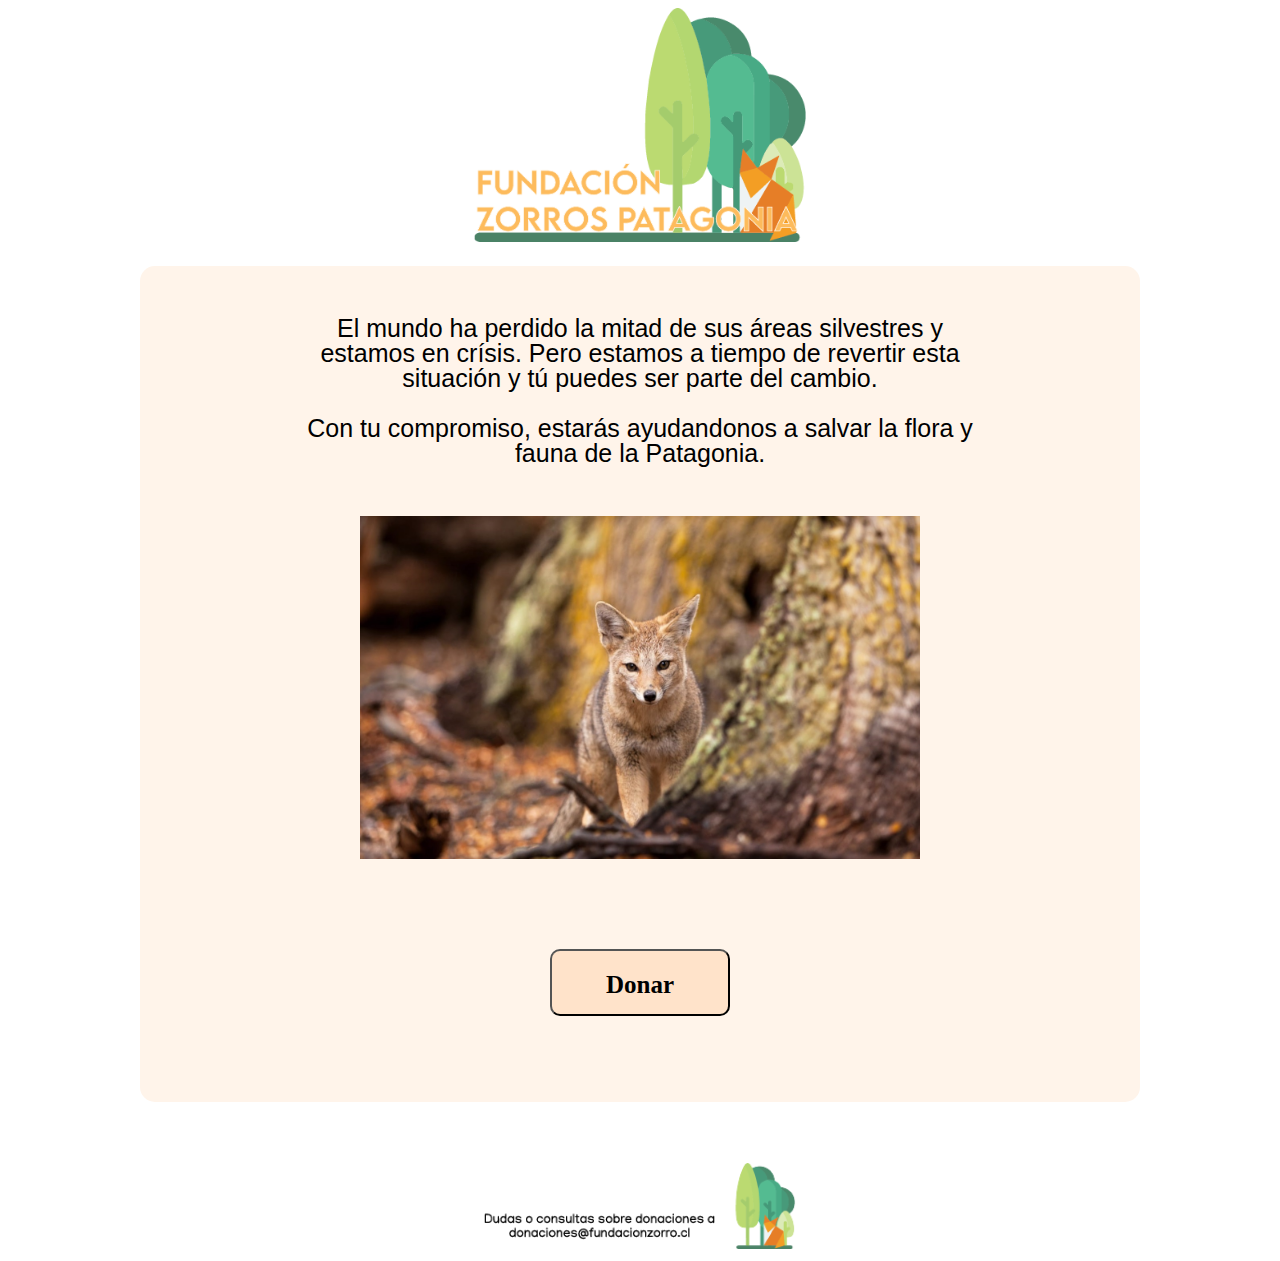
<file: src/index.html>
<!DOCTYPE html>
<html>
  <head>
    <meta charset="utf-8"> 
    <title>Tarjeta de crédito válida</title>
    <link rel="stylesheet" href="style.css" />
  </head>
  <body>
<div class="card">
    <header>
        <img src="images/logo.png" class="logoA" alt="Logo fundación zorros">
    </header>
    <main>
      <div class="container"> 
    <!--Caja principal--->
         <!--caja inicio--->
        <section id="start"> 
          <div class="texto">     <!--más detalles en las clases--->
            El mundo ha perdido la mitad de sus áreas silvestres y estamos en crísis.
            Pero estamos a tiempo de revertir esta situación y tú puedes ser parte del cambio.
            <br><br>     <!--usar modelo de caja--->
            Con tu compromiso, estarás ayudandonos a salvar la flora y fauna de la Patagonia.
           </div>
          <img class="fox" src="images/fox.jpg">
          <br>
           <button class="buttons" id="btnDonar">Donar</button>
       </section>
     </div>

     <div class="container"> 
       <!--caja donacion--->
      <section id="donate">
        <h1>Donación Única</h1>
          <p>Jamás entregues los datos de tu tarjeta a terceros. No aceptamos donaciones de medios no oficiales.</p>
              <div class="box" id="box">
               <label for="card_number" class="datos"><h4>Número de tarjeta</h4></label>
               <input type="texto" id="cardNumber" placeholder="" value="" minlength="16" maxlength="16" required>
               <label for="card_number" class="datos"><h4>Vencimiento</h4></label>
               <input type="texto" id="month" maxlength="2" placeholder="" required>
               <input type="texto" id="year" maxlength="2" placeholder="" required>
              <label for="card_number" class="datos"><h4>Código de verificación</h4></label>
               <input type="texto" id="cvc" maxlength="3" placeholder="" required>
                <a onclick="myFunction" href="tarjeta.html" target="_blank"><h5>¿Qué es esto?</h5></a>
                <br>
                <button class="buttons" id="btnVerify">Finalizar</button>
              </div>
               <h4>
              <br>Monto mínimo de donación:
              <br>
              $2.000 CLP
              <br>
              $5 USD
            </h4>
       </section>
      </div>
      <div class="container"> 
    <!--caja final--->      
    <section id="final">
      <h1>¡Muchas Gracias!</h1>
      <h3>Tu donación nos ayudará muchísimo para seguir trabajando y ayudando animales que nos necesitan.</h3>
      <img class="fox" src="images/fox.jpg">
      <br>
      <button class="buttons" id="btnStart">Volver</button>
    </section>
      </div>
    </main>
    <footer>
      <img class="logoB" src="images/footer.png">
    </footer>
    <script src="index.js" type="module"></script>
</div>

  </body>
</html>
</file>
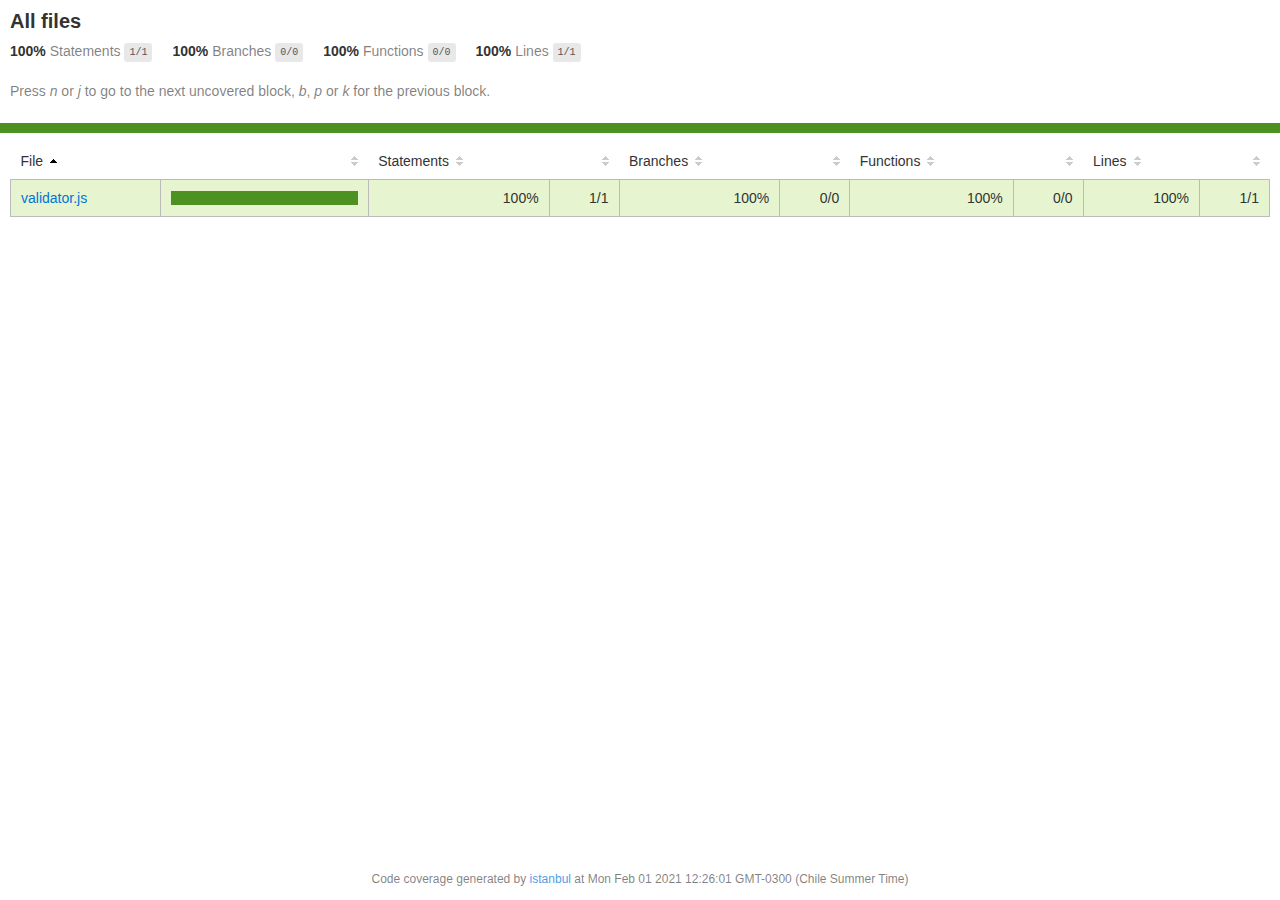
<file: coverage/lcov-report/index.html>
<!doctype html>
<html lang="en">

<head>
    <title>Code coverage report for All files</title>
    <meta charset="utf-8" />
    <link rel="stylesheet" href="prettify.css" />
    <link rel="stylesheet" href="base.css" />
    <link rel="shortcut icon" type="image/x-icon" href="favicon.png" />
    <meta name="viewport" content="width=device-width, initial-scale=1" />
    <style type='text/css'>
        .coverage-summary .sorter {
            background-image: url(sort-arrow-sprite.png);
        }
    </style>
</head>
    
<body>
<div class='wrapper'>
    <div class='pad1'>
        <h1>All files</h1>
        <div class='clearfix'>
            
            <div class='fl pad1y space-right2'>
                <span class="strong">100% </span>
                <span class="quiet">Statements</span>
                <span class='fraction'>1/1</span>
            </div>
        
            
            <div class='fl pad1y space-right2'>
                <span class="strong">100% </span>
                <span class="quiet">Branches</span>
                <span class='fraction'>0/0</span>
            </div>
        
            
            <div class='fl pad1y space-right2'>
                <span class="strong">100% </span>
                <span class="quiet">Functions</span>
                <span class='fraction'>0/0</span>
            </div>
        
            
            <div class='fl pad1y space-right2'>
                <span class="strong">100% </span>
                <span class="quiet">Lines</span>
                <span class='fraction'>1/1</span>
            </div>
        
            
        </div>
        <p class="quiet">
            Press <em>n</em> or <em>j</em> to go to the next uncovered block, <em>b</em>, <em>p</em> or <em>k</em> for the previous block.
        </p>
    </div>
    <div class='status-line high'></div>
    <div class="pad1">
<table class="coverage-summary">
<thead>
<tr>
   <th data-col="file" data-fmt="html" data-html="true" class="file">File</th>
   <th data-col="pic" data-type="number" data-fmt="html" data-html="true" class="pic"></th>
   <th data-col="statements" data-type="number" data-fmt="pct" class="pct">Statements</th>
   <th data-col="statements_raw" data-type="number" data-fmt="html" class="abs"></th>
   <th data-col="branches" data-type="number" data-fmt="pct" class="pct">Branches</th>
   <th data-col="branches_raw" data-type="number" data-fmt="html" class="abs"></th>
   <th data-col="functions" data-type="number" data-fmt="pct" class="pct">Functions</th>
   <th data-col="functions_raw" data-type="number" data-fmt="html" class="abs"></th>
   <th data-col="lines" data-type="number" data-fmt="pct" class="pct">Lines</th>
   <th data-col="lines_raw" data-type="number" data-fmt="html" class="abs"></th>
</tr>
</thead>
<tbody><tr>
	<td class="file high" data-value="validator.js"><a href="validator.js.html">validator.js</a></td>
	<td data-value="100" class="pic high">
	<div class="chart"><div class="cover-fill cover-full" style="width: 100%"></div><div class="cover-empty" style="width: 0%"></div></div>
	</td>
	<td data-value="100" class="pct high">100%</td>
	<td data-value="1" class="abs high">1/1</td>
	<td data-value="100" class="pct high">100%</td>
	<td data-value="0" class="abs high">0/0</td>
	<td data-value="100" class="pct high">100%</td>
	<td data-value="0" class="abs high">0/0</td>
	<td data-value="100" class="pct high">100%</td>
	<td data-value="1" class="abs high">1/1</td>
	</tr>

</tbody>
</table>
</div>
                <div class='push'></div><!-- for sticky footer -->
            </div><!-- /wrapper -->
            <div class='footer quiet pad2 space-top1 center small'>
                Code coverage generated by
                <a href="https://istanbul.js.org/" target="_blank">istanbul</a>
                at Mon Feb 01 2021 12:26:01 GMT-0300 (Chile Summer Time)
            </div>
        </div>
        <script src="prettify.js"></script>
        <script>
            window.onload = function () {
                prettyPrint();
            };
        </script>
        <script src="sorter.js"></script>
        <script src="block-navigation.js"></script>
    </body>
</html>
</file>
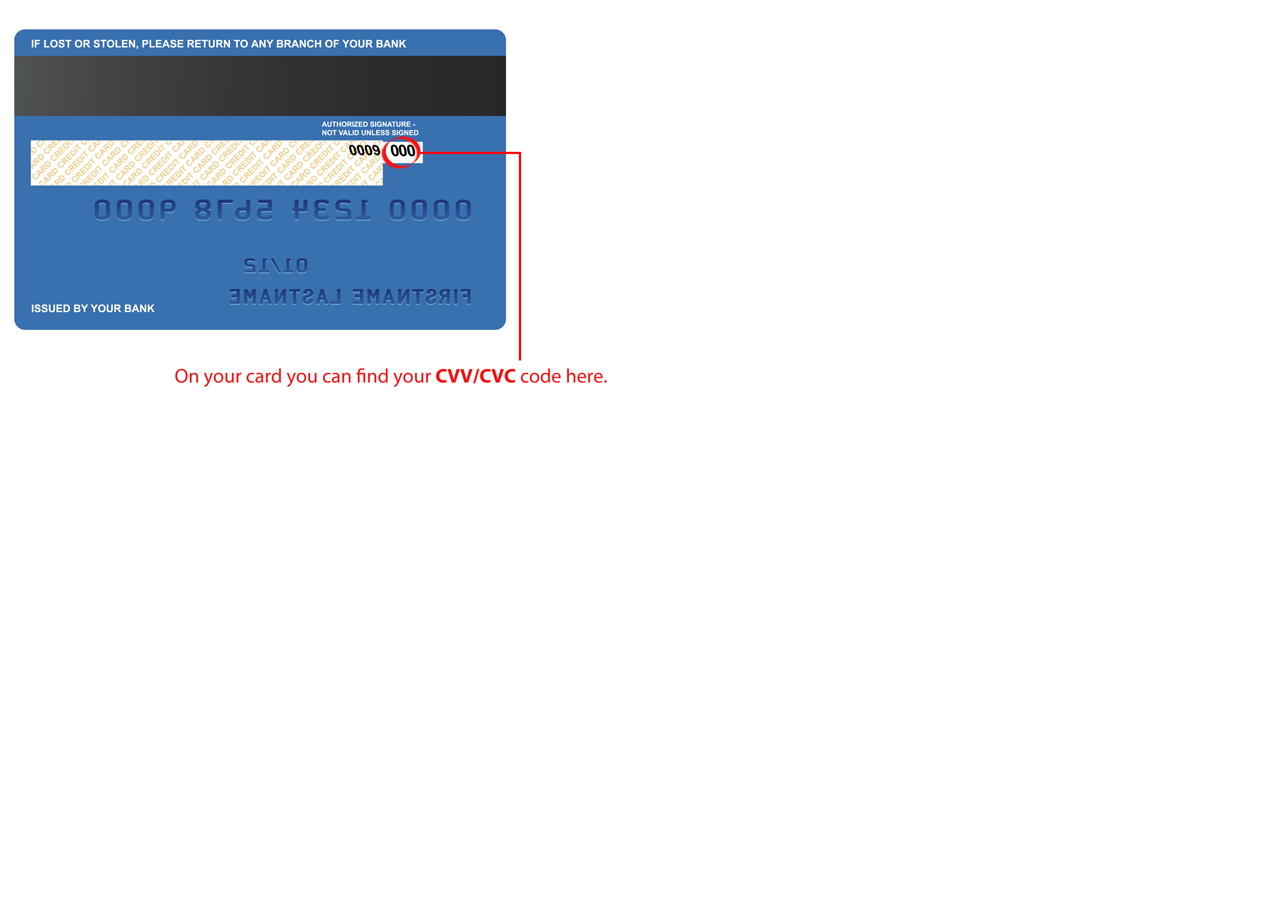
<file: src/tarjeta.html>
<!DOCTYPE html>
<html lang="en">
<head>
    <meta charset="UTF-8">
    <meta http-equiv="X-UA-Compatible" content="IE=edge">
    <meta name="viewport" content="width=device-width, initial-scale=1.0">
    <title>Validación tarjeta</title>
</head>
<body>
    <img src="images/tarjeta.png" alt="donde encontrar la validación de tarjeta">
</body>
</html>
</file>
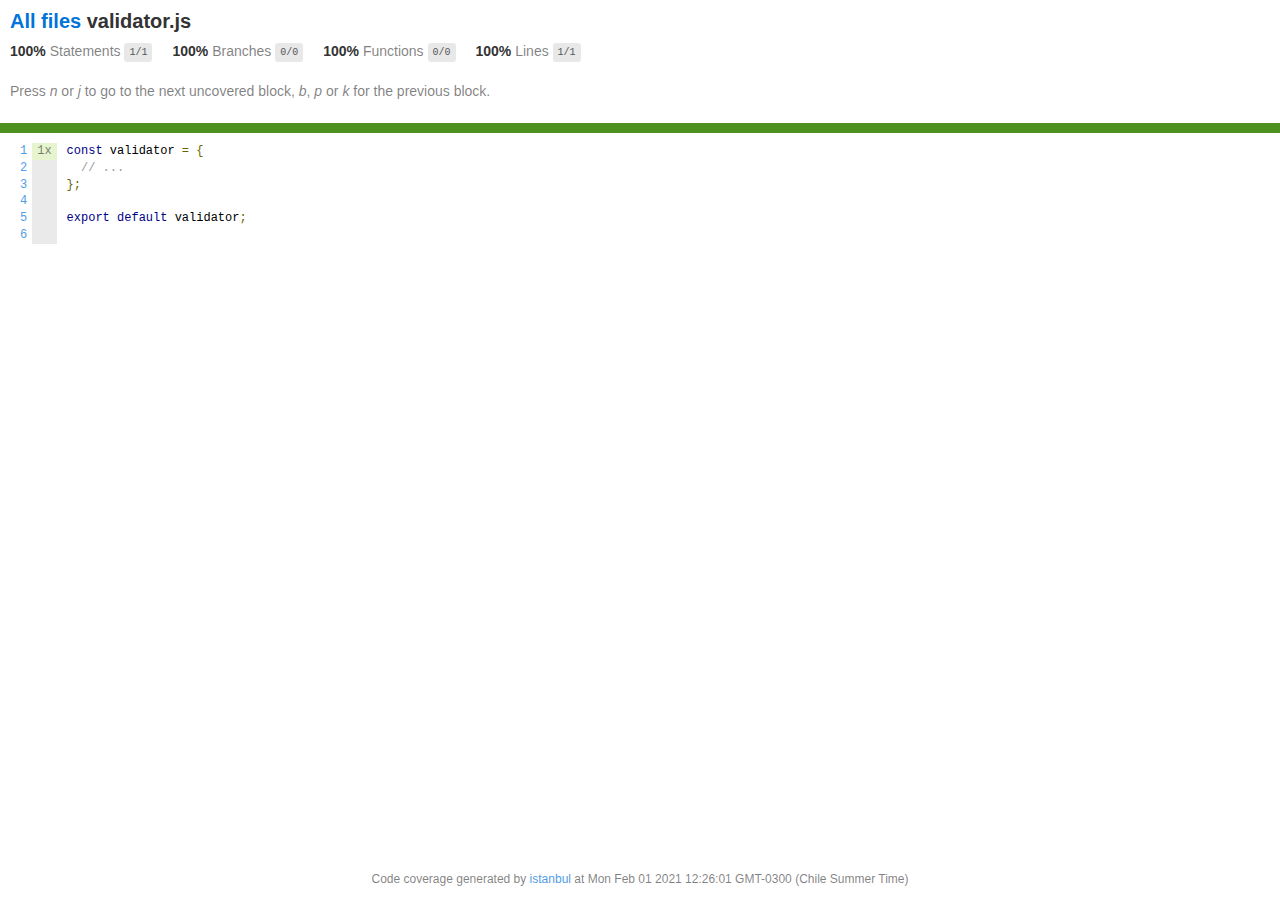
<file: coverage/lcov-report/validator.js.html>
<!doctype html>
<html lang="en">

<head>
    <title>Code coverage report for validator.js</title>
    <meta charset="utf-8" />
    <link rel="stylesheet" href="prettify.css" />
    <link rel="stylesheet" href="base.css" />
    <link rel="shortcut icon" type="image/x-icon" href="favicon.png" />
    <meta name="viewport" content="width=device-width, initial-scale=1" />
    <style type='text/css'>
        .coverage-summary .sorter {
            background-image: url(sort-arrow-sprite.png);
        }
    </style>
</head>
    
<body>
<div class='wrapper'>
    <div class='pad1'>
        <h1><a href="index.html">All files</a> validator.js</h1>
        <div class='clearfix'>
            
            <div class='fl pad1y space-right2'>
                <span class="strong">100% </span>
                <span class="quiet">Statements</span>
                <span class='fraction'>1/1</span>
            </div>
        
            
            <div class='fl pad1y space-right2'>
                <span class="strong">100% </span>
                <span class="quiet">Branches</span>
                <span class='fraction'>0/0</span>
            </div>
        
            
            <div class='fl pad1y space-right2'>
                <span class="strong">100% </span>
                <span class="quiet">Functions</span>
                <span class='fraction'>0/0</span>
            </div>
        
            
            <div class='fl pad1y space-right2'>
                <span class="strong">100% </span>
                <span class="quiet">Lines</span>
                <span class='fraction'>1/1</span>
            </div>
        
            
        </div>
        <p class="quiet">
            Press <em>n</em> or <em>j</em> to go to the next uncovered block, <em>b</em>, <em>p</em> or <em>k</em> for the previous block.
        </p>
    </div>
    <div class='status-line high'></div>
    <pre><table class="coverage">
<tr><td class="line-count quiet"><a name='L1'></a><a href='#L1'>1</a>
<a name='L2'></a><a href='#L2'>2</a>
<a name='L3'></a><a href='#L3'>3</a>
<a name='L4'></a><a href='#L4'>4</a>
<a name='L5'></a><a href='#L5'>5</a>
<a name='L6'></a><a href='#L6'>6</a></td><td class="line-coverage quiet"><span class="cline-any cline-yes">1x</span>
<span class="cline-any cline-neutral">&nbsp;</span>
<span class="cline-any cline-neutral">&nbsp;</span>
<span class="cline-any cline-neutral">&nbsp;</span>
<span class="cline-any cline-neutral">&nbsp;</span>
<span class="cline-any cline-neutral">&nbsp;</span></td><td class="text"><pre class="prettyprint lang-js">const validator = {
  // ...
};
&nbsp;
export default validator;
&nbsp;</pre></td></tr></table></pre>

                <div class='push'></div><!-- for sticky footer -->
            </div><!-- /wrapper -->
            <div class='footer quiet pad2 space-top1 center small'>
                Code coverage generated by
                <a href="https://istanbul.js.org/" target="_blank">istanbul</a>
                at Mon Feb 01 2021 12:26:01 GMT-0300 (Chile Summer Time)
            </div>
        </div>
        <script src="prettify.js"></script>
        <script>
            window.onload = function () {
                prettyPrint();
            };
        </script>
        <script src="sorter.js"></script>
        <script src="block-navigation.js"></script>
    </body>
</html>
</file>
<file: src/style.css>
body {
    font-family: Manjari, 'Gill Sans MT', Calibri, 'Trebuchet MS', sans-serif;
    font-size: 16px;
    text-align: center;
    display: flex;
    justify-content: center;
}

h1 {
    font-size: 36px;
    line-height: 48px;
}

h3 {
    font-size: 34px;
    line-height: 34px;
    color: #FF9D56;
    font-family: Manjari;
    text-align: center;
}

.content {
    position: relative;
    width: 80% auto;
    height: 810px;
    transition: 0.3s;
    background-image: FFFCF9;
    display: flex;
    align-content: center;
}

.container{
    display: flex;
    align-content: center;
    flex-direction: column;
    background-color: #FFF4EA;
    border-radius: 15px;
    margin: 20px;
    width: 1000px;
}

.disclaimer {
    font-size: 20px;
    font-style: normal;
    font-weight: normal;
    display: flex;
    align-content: center;
    justify-content: center;
    padding: 100px;
}


.logoA {
    width: 32%;

}

.logoB {
    left: 25%;
    bottom: 30%;
    width: 30%;
   
}

.buttons {
    background: #FFE3CA;
    border-radius: 10px;
    font-family: Manjari;
    font-style: normal;
    font-weight: bold;
    font-size: 25px;
    text-align: center;
    align-self: center;
    color: black;
    width: 180px;
    text-align: center;
    padding: 20px 20px 15px;
    transition-duration: 0.4s;
    margin: 36px;
}

.fox {
    width: 80%;   
    padding: 50px;
}   

h5 {
    color: #af7876;
    font-size: 15px;
    margin-right: 150px;
    margin-top: 2px;
    margin-bottom: 2px;
    text-decoration: no;
}
    
h5:hover{
    color: #af7876;
    opacity: 0.6;
    font-size: 80%;
    text-decoration: none;
}   

input{
    font-size: 25px;
    border-radius: 10px;
    background-color: #FFBB89;
    border: none;
}

#start{
    font-size: 25px;
    margin: 5% 15% 5% 15%;
    line-height: 1;
    display: block ;
}

#donate{
    font-size: 25px;
    margin: 5% 15% 5% 15%;
    line-height: 1;
    display: none;
}

#final{
    margin: 5% 15% 5% 15%;
    display: none;
}
</file>
<file: coverage/lcov-report/prettify.css>
.pln{color:#000}@media screen{.str{color:#080}.kwd{color:#008}.com{color:#800}.typ{color:#606}.lit{color:#066}.pun,.opn,.clo{color:#660}.tag{color:#008}.atn{color:#606}.atv{color:#080}.dec,.var{color:#606}.fun{color:red}}@media print,projection{.str{color:#060}.kwd{color:#006;font-weight:bold}.com{color:#600;font-style:italic}.typ{color:#404;font-weight:bold}.lit{color:#044}.pun,.opn,.clo{color:#440}.tag{color:#006;font-weight:bold}.atn{color:#404}.atv{color:#060}}pre.prettyprint{padding:2px;border:1px solid #888}ol.linenums{margin-top:0;margin-bottom:0}li.L0,li.L1,li.L2,li.L3,li.L5,li.L6,li.L7,li.L8{list-style-type:none}li.L1,li.L3,li.L5,li.L7,li.L9{background:#eee}
</file>
<file: coverage/lcov-report/base.css>
body, html {
  margin:0; padding: 0;
  height: 100%;
}
body {
    font-family: Helvetica Neue, Helvetica, Arial;
    font-size: 14px;
    color:#333;
}
.small { font-size: 12px; }
*, *:after, *:before {
  -webkit-box-sizing:border-box;
     -moz-box-sizing:border-box;
          box-sizing:border-box;
  }
h1 { font-size: 20px; margin: 0;}
h2 { font-size: 14px; }
pre {
    font: 12px/1.4 Consolas, "Liberation Mono", Menlo, Courier, monospace;
    margin: 0;
    padding: 0;
    -moz-tab-size: 2;
    -o-tab-size:  2;
    tab-size: 2;
}
a { color:#0074D9; text-decoration:none; }
a:hover { text-decoration:underline; }
.strong { font-weight: bold; }
.space-top1 { padding: 10px 0 0 0; }
.pad2y { padding: 20px 0; }
.pad1y { padding: 10px 0; }
.pad2x { padding: 0 20px; }
.pad2 { padding: 20px; }
.pad1 { padding: 10px; }
.space-left2 { padding-left:55px; }
.space-right2 { padding-right:20px; }
.center { text-align:center; }
.clearfix { display:block; }
.clearfix:after {
  content:'';
  display:block;
  height:0;
  clear:both;
  visibility:hidden;
  }
.fl { float: left; }
@media only screen and (max-width:640px) {
  .col3 { width:100%; max-width:100%; }
  .hide-mobile { display:none!important; }
}

.quiet {
  color: #7f7f7f;
  color: rgba(0,0,0,0.5);
}
.quiet a { opacity: 0.7; }

.fraction {
  font-family: Consolas, 'Liberation Mono', Menlo, Courier, monospace;
  font-size: 10px;
  color: #555;
  background: #E8E8E8;
  padding: 4px 5px;
  border-radius: 3px;
  vertical-align: middle;
}

div.path a:link, div.path a:visited { color: #333; }
table.coverage {
  border-collapse: collapse;
  margin: 10px 0 0 0;
  padding: 0;
}

table.coverage td {
  margin: 0;
  padding: 0;
  vertical-align: top;
}
table.coverage td.line-count {
    text-align: right;
    padding: 0 5px 0 20px;
}
table.coverage td.line-coverage {
    text-align: right;
    padding-right: 10px;
    min-width:20px;
}

table.coverage td span.cline-any {
    display: inline-block;
    padding: 0 5px;
    width: 100%;
}
.missing-if-branch {
    display: inline-block;
    margin-right: 5px;
    border-radius: 3px;
    position: relative;
    padding: 0 4px;
    background: #333;
    color: yellow;
}

.skip-if-branch {
    display: none;
    margin-right: 10px;
    position: relative;
    padding: 0 4px;
    background: #ccc;
    color: white;
}
.missing-if-branch .typ, .skip-if-branch .typ {
    color: inherit !important;
}
.coverage-summary {
  border-collapse: collapse;
  width: 100%;
}
.coverage-summary tr { border-bottom: 1px solid #bbb; }
.keyline-all { border: 1px solid #ddd; }
.coverage-summary td, .coverage-summary th { padding: 10px; }
.coverage-summary tbody { border: 1px solid #bbb; }
.coverage-summary td { border-right: 1px solid #bbb; }
.coverage-summary td:last-child { border-right: none; }
.coverage-summary th {
  text-align: left;
  font-weight: normal;
  white-space: nowrap;
}
.coverage-summary th.file { border-right: none !important; }
.coverage-summary th.pct { }
.coverage-summary th.pic,
.coverage-summary th.abs,
.coverage-summary td.pct,
.coverage-summary td.abs { text-align: right; }
.coverage-summary td.file { white-space: nowrap;  }
.coverage-summary td.pic { min-width: 120px !important;  }
.coverage-summary tfoot td { }

.coverage-summary .sorter {
    height: 10px;
    width: 7px;
    display: inline-block;
    margin-left: 0.5em;
    background: url(sort-arrow-sprite.png) no-repeat scroll 0 0 transparent;
}
.coverage-summary .sorted .sorter {
    background-position: 0 -20px;
}
.coverage-summary .sorted-desc .sorter {
    background-position: 0 -10px;
}
.status-line {  height: 10px; }
/* yellow */
.cbranch-no { background: yellow !important; color: #111; }
/* dark red */
.red.solid, .status-line.low, .low .cover-fill { background:#C21F39 }
.low .chart { border:1px solid #C21F39 }
.highlighted,
.highlighted .cstat-no, .highlighted .fstat-no, .highlighted .cbranch-no{
  background: #C21F39 !important;
}
/* medium red */
.cstat-no, .fstat-no, .cbranch-no, .cbranch-no { background:#F6C6CE }
/* light red */
.low, .cline-no { background:#FCE1E5 }
/* light green */
.high, .cline-yes { background:rgb(230,245,208) }
/* medium green */
.cstat-yes { background:rgb(161,215,106) }
/* dark green */
.status-line.high, .high .cover-fill { background:rgb(77,146,33) }
.high .chart { border:1px solid rgb(77,146,33) }
/* dark yellow (gold) */
.status-line.medium, .medium .cover-fill { background: #f9cd0b; }
.medium .chart { border:1px solid #f9cd0b; }
/* light yellow */
.medium { background: #fff4c2; }

.cstat-skip { background: #ddd; color: #111; }
.fstat-skip { background: #ddd; color: #111 !important; }
.cbranch-skip { background: #ddd !important; color: #111; }

span.cline-neutral { background: #eaeaea; }

.coverage-summary td.empty {
    opacity: .5;
    padding-top: 4px;
    padding-bottom: 4px;
    line-height: 1;
    color: #888;
}

.cover-fill, .cover-empty {
  display:inline-block;
  height: 12px;
}
.chart {
  line-height: 0;
}
.cover-empty {
    background: white;
}
.cover-full {
    border-right: none !important;
}
pre.prettyprint {
    border: none !important;
    padding: 0 !important;
    margin: 0 !important;
}
.com { color: #999 !important; }
.ignore-none { color: #999; font-weight: normal; }

.wrapper {
  min-height: 100%;
  height: auto !important;
  height: 100%;
  margin: 0 auto -48px;
}
.footer, .push {
  height: 48px;
}
</file>
